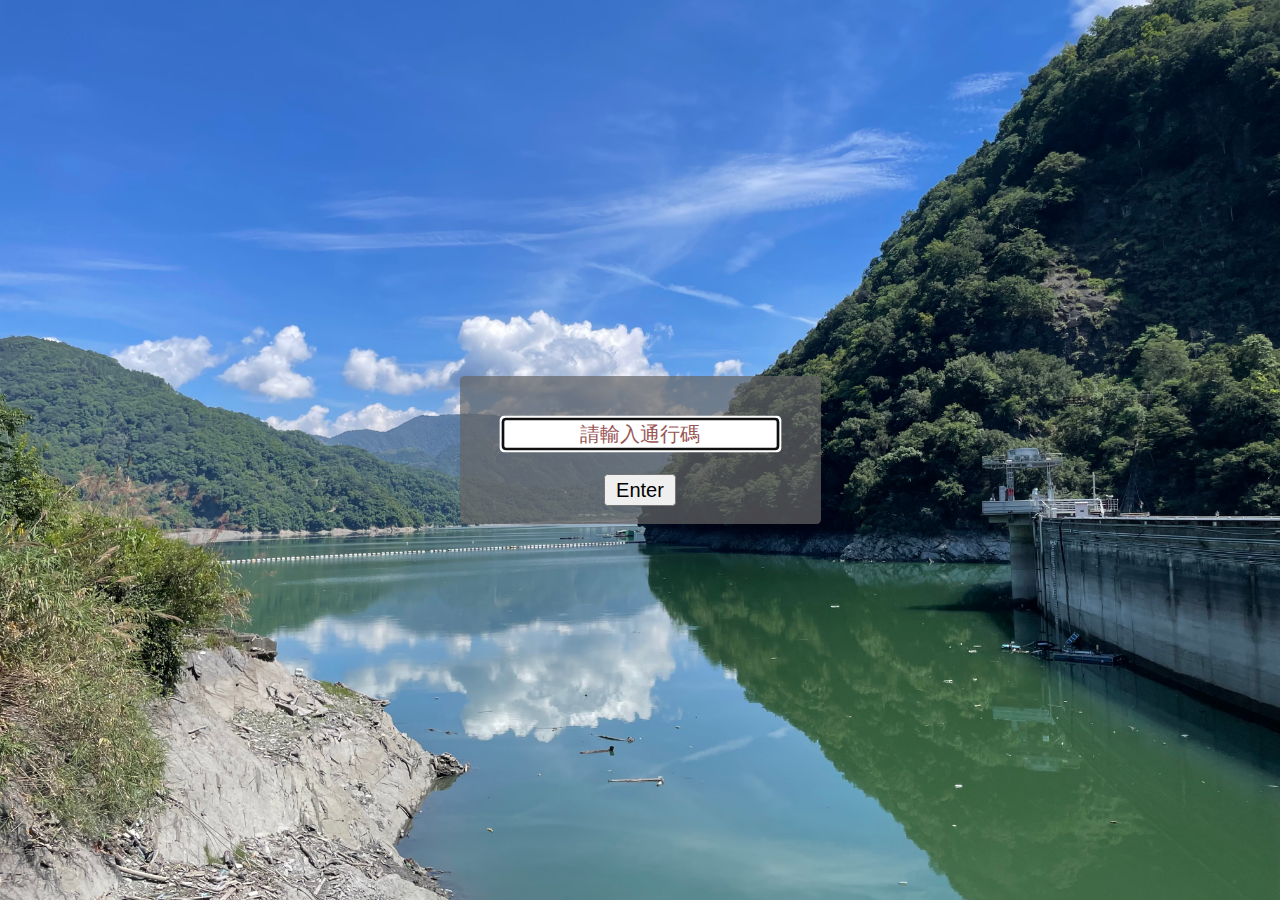
<file: index.html>
<!DOCTYPE html>
<html xmlns="http://www.w3.org/1999/xhtml">
<head>
	<meta charset="UTF-8" />
    <link rel="icon" href="/DamICON.ico" />
    <meta name="viewport" content="width=device-width, initial-scale=1.0" />
    <title>霧社水庫3D</title>
	<meta name="description" content="霧社水庫 3D 圖台（請輸入通行碼進入）" />
</head>

<style>

.box {
	border-radius: 3px;
	background: rgba(101, 101, 101, 0.7); margin: auto; padding: 12px;
}

.lightbox {
	zoom: 1.5;
	position: fixed;
	top: 0;
	left: 0;
	width: 100%;
	height: 100%;
	background: rgba(10, 10, 10, 0.8);
	text-align: center;
	margin: auto;

}

div.horizontal {
	display: flex;
	justify-content: center;
	height: 100%;
}

div.vertical {
	background-image: url('bg.jpg');
	background-repeat: no-repeat;
	background-attachment: fixed;
	background-position: center;
	background-size: cover;
	display: flex;
	flex-direction: column;
	justify-content: center;
	width: 100%;
}

::-webkit-input-placeholder {
   color: #955;
   text-align: center;
}

::-moz-placeholder {
   color: #955;
   text-align: center;
}

:-ms-input-placeholder {
   color: #955;
   text-align: center;
}

</style>

<body>

	<div id="loginbox" class="lightbox" >
		<div class="horizontal">
			<div class="vertical">
				<div class="box">
					<input style="margin: 16px; text-align: center;" id="password" type="password" placeholder="請輸入通行碼" /> <br />
					<button id="loginbutton" type="button">Enter</button>
					<p id="wrongPassword" style="display: none">通行碼錯誤</p>
				</div>
			</div>
		</div>
	</div>



	<script type="text/javascript" src="https://code.jquery.com/jquery-1.12.0.min.js"></script>
	<script type="text/javascript" src="session.js"></script>

	 <script type="text/javascript" src="https://rawcdn.githack.com/chrisveness/crypto/7067ee62f18c76dd4a9d372a00e647205460b62b/sha1.js"></script>

	<script type="text/javascript">
	"use strict";


	function loadPage(pwd) {

		var hash= pwd;
		hash= Sha1.hash(pwd);
		var url= hash + "/index.html";

		$.ajax({
			url : url,
			dataType : "html",
			success : function(data) {
				setWithExpiry("pass_code",hash,30)
				window.location= url;

			},
			error : function(xhr, ajaxOptions, thrownError) {

				localStorage.clear();
				parent.location.hash= hash;

				//$("#wrongPassword").show();
				$("#password").attr("placeholder","通行碼錯誤");
				$("#password").val("");
			}
		});
	}


	$("#loginbutton").on("click", function() {
		loadPage($("#password").val());
	});
	$("#password").keypress(function(e) {
		if (e.which == 13) {

			loadPage($("#password").val());
		}
	});
	$("#password").focus();

	</script>

</body>
</html>
</file>
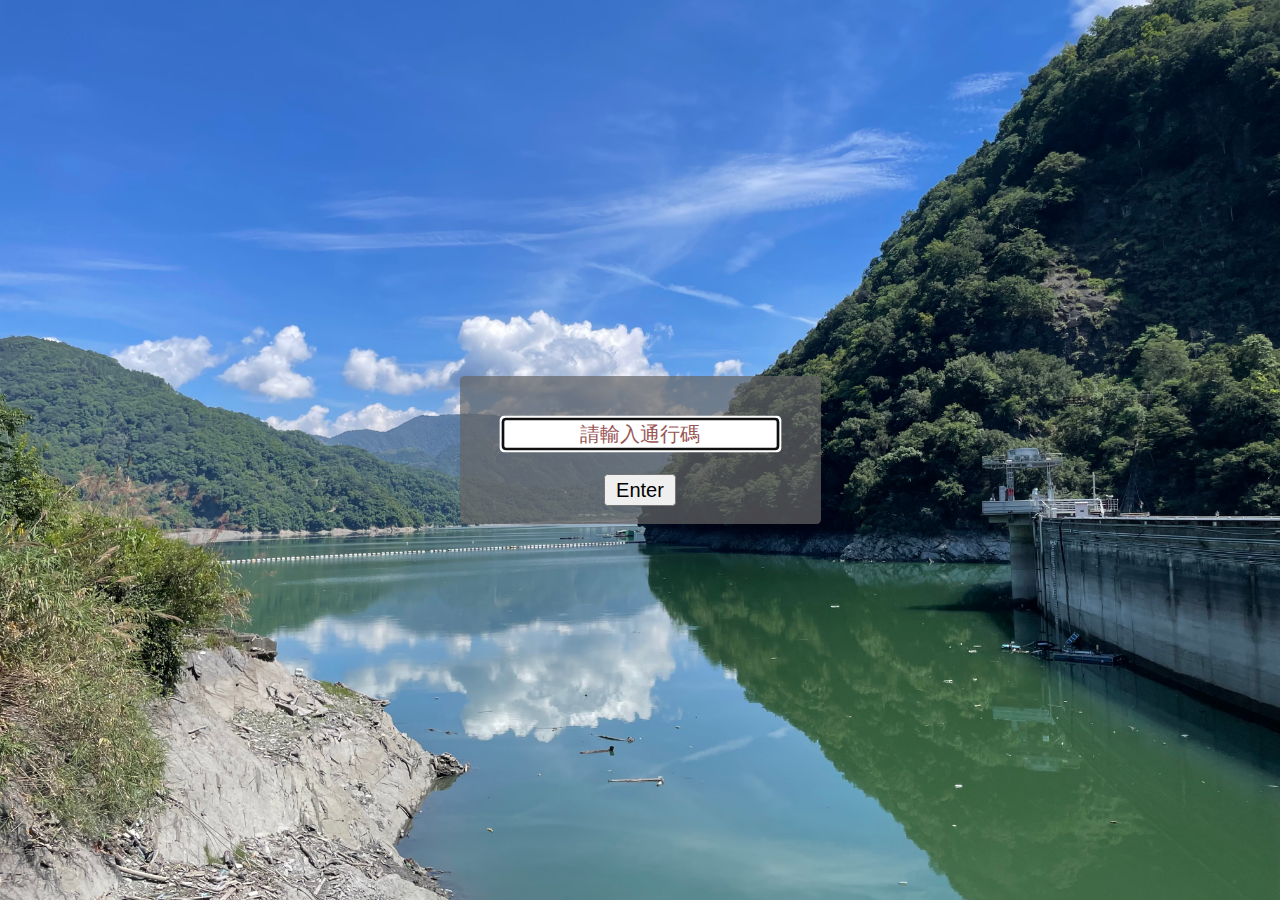
<file: CesiumWusheReservoir-master/index.html>
<!DOCTYPE html>
<html xmlns="http://www.w3.org/1999/xhtml">
<head>
	<meta charset="UTF-8" />
    <link rel="icon" href="/DamICON.ico" />
    <meta name="viewport" content="width=device-width, initial-scale=1.0" />
    <title>霧社水庫3D</title>
</head>

<style>

.box {
	border-radius: 3px;
	background: rgba(101, 101, 101, 0.7); margin: auto; padding: 12px;
}

.lightbox {
	zoom: 1.5;
	position: fixed;
	top: 0;
	left: 0;
	width: 100%;
	height: 100%;
	background: rgba(10, 10, 10, 0.8);
	text-align: center;
	margin: auto;

}

div.horizontal {
	display: flex;
	justify-content: center;
	height: 100%;
}

div.vertical {
	background-image: url('bg.jpg');
	background-repeat: no-repeat;
	background-attachment: fixed;
	background-position: center;
	background-size: cover;
	display: flex;
	flex-direction: column;
	justify-content: center;
	width: 100%;
}

::-webkit-input-placeholder {
   color: #955;
   text-align: center;
}

::-moz-placeholder {
   color: #955;
   text-align: center;
}

:-ms-input-placeholder {
   color: #955;
   text-align: center;
}

</style>

<body>

	<div id="loginbox" class="lightbox" >
		<div class="horizontal">
			<div class="vertical">
				<div class="box">
					<input style="margin: 16px; text-align: center;" id="password" type="password" placeholder="請輸入通行碼" /> <br />
					<button id="loginbutton" type="button">Enter</button>
					<p id="wrongPassword" style="display: none">通行碼錯誤</p>
				</div>
			</div>
		</div>
	</div>



	<script type="text/javascript" src="https://code.jquery.com/jquery-1.12.0.min.js"></script>
	<script type="text/javascript" src="session.js"></script>

	 <script type="text/javascript" src="https://rawcdn.githack.com/chrisveness/crypto/7067ee62f18c76dd4a9d372a00e647205460b62b/sha1.js"></script>

	<script type="text/javascript">
	"use strict";


	function loadPage(pwd) {

		var hash= pwd;
		hash= Sha1.hash(pwd);
		var url= hash + "/index.html";

		$.ajax({
			url : url,
			dataType : "html",
			success : function(data) {
				setWithExpiry("pass_code",hash,30)
				window.location= url;

			},
			error : function(xhr, ajaxOptions, thrownError) {

				localStorage.clear();
				parent.location.hash= hash;

				//$("#wrongPassword").show();
				$("#password").attr("placeholder","通行碼錯誤");
				$("#password").val("");
			}
		});
	}


	$("#loginbutton").on("click", function() {
		loadPage($("#password").val());
	});
	$("#password").keypress(function(e) {
		if (e.which == 13) {

			loadPage($("#password").val());
		}
	});
	$("#password").focus();

	</script>

</body>
</html>
</file>
